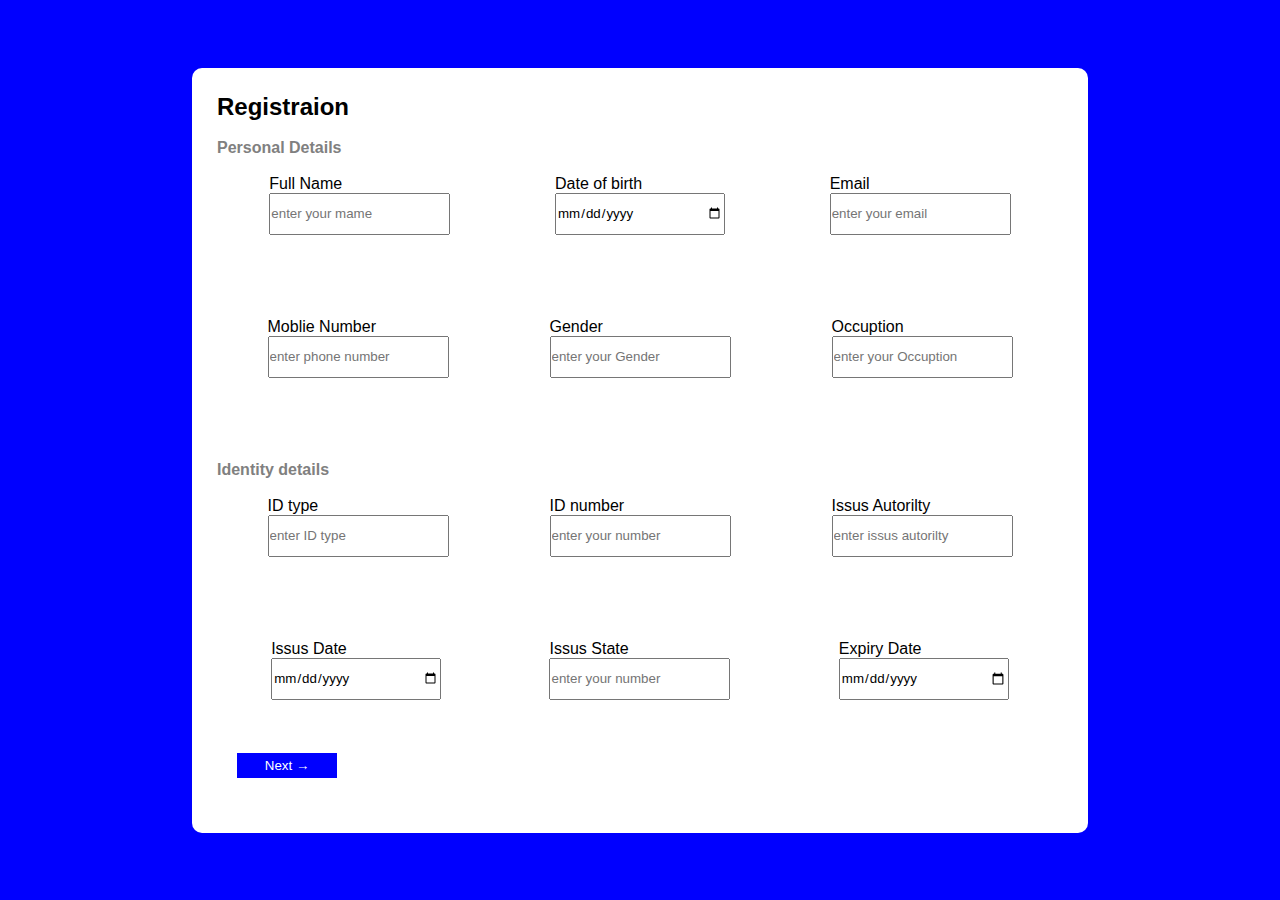
<file: index.html>
<!DOCTYPE html>
<html lang="en">

<head>
    <meta charset="UTF-8">
    <meta name="viewport" content="width=device-width, initial-scale=1.0">
    <title>Document</title>
    <link rel="stylesheet" href="style.css">
</head>

<body>
    <div class="main">
        <div class="min">
            <div class="kl">
                <h2>Registraion</h2>
                <br>
                <h4>Personal Details</h4>
            </div>
            <br>
            <div class="form">
                <div class="ni">
                    <label for="">Full Name <br></label>
                    <input type="text" id="name" name="name" placeholder="enter your mame">
                </div>
                <div class="ni">
                    <label for="">Date of birth <br></label>
                    <input type="date" id="date" name="date" placeholder="enter date of birth" style="width: 170px;">
                </div>
                <div class="ni">
                    <label for="">Email <br></label>
                    <input type="email" id="email" name="email" placeholder="enter your email">
                </div>
            </div>
            <div class="form">
                <div class="ni">
                    <label for="">Moblie Number <br></label>
                    <input type="number" id="phone" name="phone" placeholder="enter phone number">
                </div>
                <div class="ni">
                    <label for="">Gender <br></label>
                    <input type="text" id="gender" name="gender" placeholder="enter your Gender">
                </div>
                <div class="ni">
                    <label for="">Occuption <br></label>
                    <input type="text" id="occ" name="occ" placeholder="enter your Occuption">
                </div>
            </div>
          
            <div class="jk">
                <h4>Identity details</h4>
            </div>
            <br>
            <div class="form">
                <div class="ni">
                    <label for=""> ID type <br></label>
                    <input type="text" id="type" name="type" placeholder="enter ID type">
                </div>
                <div class="ni">
                    <label for="">ID number<br></label>
                    <input type="number" id="number" name="number" placeholder="enter your number">
                </div>
                <div class="ni">
                    <label for="">Issus Autorilty <br></label>
                    <input type="text" id="issus" name="issus" placeholder="enter issus autorilty">
                </div>
            </div>
            <div class="form">
                <div class="ni">
                    <label for=""> Issus Date <br></label>
                    <input type="date" id="data" name="data" placeholder="enter ID type" style="width: 170px;">
                </div>
                <div class="ni">
                    <label for="">Issus State<br></label>
                    <input type="number" id="state" name="state" placeholder="enter your number">
                </div>
                <div class="ni">
                    <label for="">Expiry Date<br></label>
                    <input type="date" id="ex" name="ex" placeholder="enter issus autorilty" style="width: 170px;">
                </div>

            </div>
            <div>
                <button onclick="bus()"> Next &rarr; </button>
            </div>
            <br><br>
        </div>
       
    </div>
</body>
<script>
    let name = document.getElementById("name").value;
    let date = document.getElementById("date").value;
    let email = document.getElementById("email").value;
    let phone = document.getElementById("phone").value;
    let gender = document.getElementById("gender").value;
    let occ = document.getElementById("occ").value;
    let type = document.getElementById("type").value;
    let number = document.getElementById("number").value;
    let issus = document.getElementById("issus").value;
    let data = document.getElementById("data").value;
    let state = document.getElementById("state").value;
    let ex = document.getElementById("ex").value;

    function bus() {
        if (name === "" || date === "" || email === "" || phone === "" || gender === "" || occ === "" || type === "" || number === "" || issus === "" || data === "" || state === "" || ex === "") {
            // alert("computer form");
            // return false;
            document.getElementById("name").style.borderColor = "red";
            document.getElementById("date").style.borderColor = "red";
            document.getElementById("email").style.borderColor = "red";
            document.getElementById("phone").style.borderColor = "red";
            document.getElementById("gender").style.borderColor = "red";
            document.getElementById("occ").style.borderColor = "red";
            document.getElementById("type").style.borderColor = "red";
            document.getElementById("number").style.borderColor = "red";
            document.getElementById("issus").style.borderColor = "red";
            document.getElementById("data").style.borderColor = "red";
            document.getElementById("state").style.borderColor = "red";
            document.getElementById("ex").style.borderColor = "red";
        }
    }
</script>

</html>
</file>
<file: style.css>
* {
    margin: 0;
    padding: 0;
    box-sizing: border-box;
    font-family: sans-serif;
}

body {
    width: 100%;
    height: 100%;
    background-color: blue;
}

.main {
    display: flex;
    justify-content: center;
    align-items: center;
    height: 100vh;
}

.min {
    width: 70%;
    height: 85vh;
    background-color: white;
    padding: 25px;
    border-radius: 10px;
}

.form {
    display: flex;
    justify-content: space-around;
    height: 20%;
}

.form input {
    height: 30%;
}

.kl h4 {
    color: grey;
}

.min button {
    position: relative;
    top: -30px;
    left: 20px;
    width: 100px;
    background-color: blue;
    border: none;
    padding: 5px;
    color: #fff;
}

.jk h4{
    color: grey;
}

@media screen and (max-width:600px) {

    .form {
        display: grid;
        grid-template-columns: repeat(1fr 1fr);
        margin-top: 30px;

    }

    .ni input {
        height: 50%;
        margin-top: 10px;
        width: 300px;
    }

    .ni label {
        position: relative;
        top: 10px;
    }

    .min {
        height: 500px;
        position: relative;
        top: 4%;
        width: 350px;
       
    }

    .min{
        overflow-x: scroll;
        height: 100vh;
        position: fixed;
    }

    .min button {
        margin-top: 22%;
        margin-left: -20px;
    }

    .jk h4{
       position: relative;
       top: 40px;
    }
}


@media screen and (max-width:800px) and (min-width:600px) {
    .min {
        position: relative;
        top: 6%;
        overflow-x: scroll;
        height: 100vh;
        width: 600px;
        position: fixed;
    }

    .min button {
        margin-top: 10%;
    }

}
</file>
